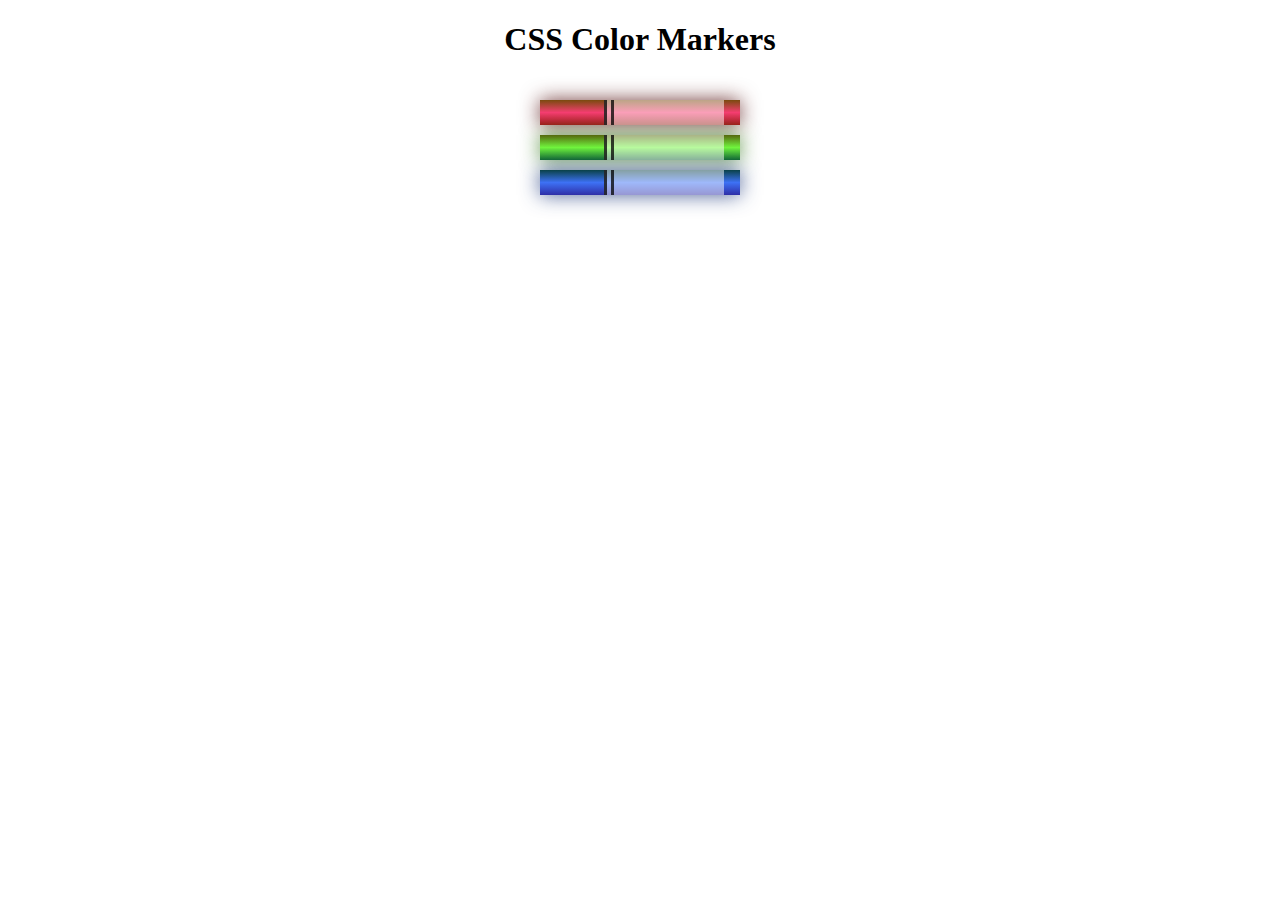
<file: 3 - Colors [Colored Markers]/index.html>
<!DOCTYPE html>
<html lang="en">
	<head>
		<meta charset="utf-8" />
		<meta name="viewport" content="width=device-width, initial-scale=1.0" />
		<title>Colored Markers</title>
		<link rel="stylesheet" href="styles.css" />
	</head>
	<body>
		<h1>CSS Color Markers</h1>
		<div class="container">
			<div class="marker red">
				<div class="cap"></div>
				<div class="sleeve"></div>
			</div>
			<div class="marker green">
				<div class="cap"></div>
				<div class="sleeve"></div>
			</div>
			<div class="marker blue">
				<div class="cap"></div>
				<div class="sleeve"></div>
			</div>
		</div>
	</body>
</html>
</file>
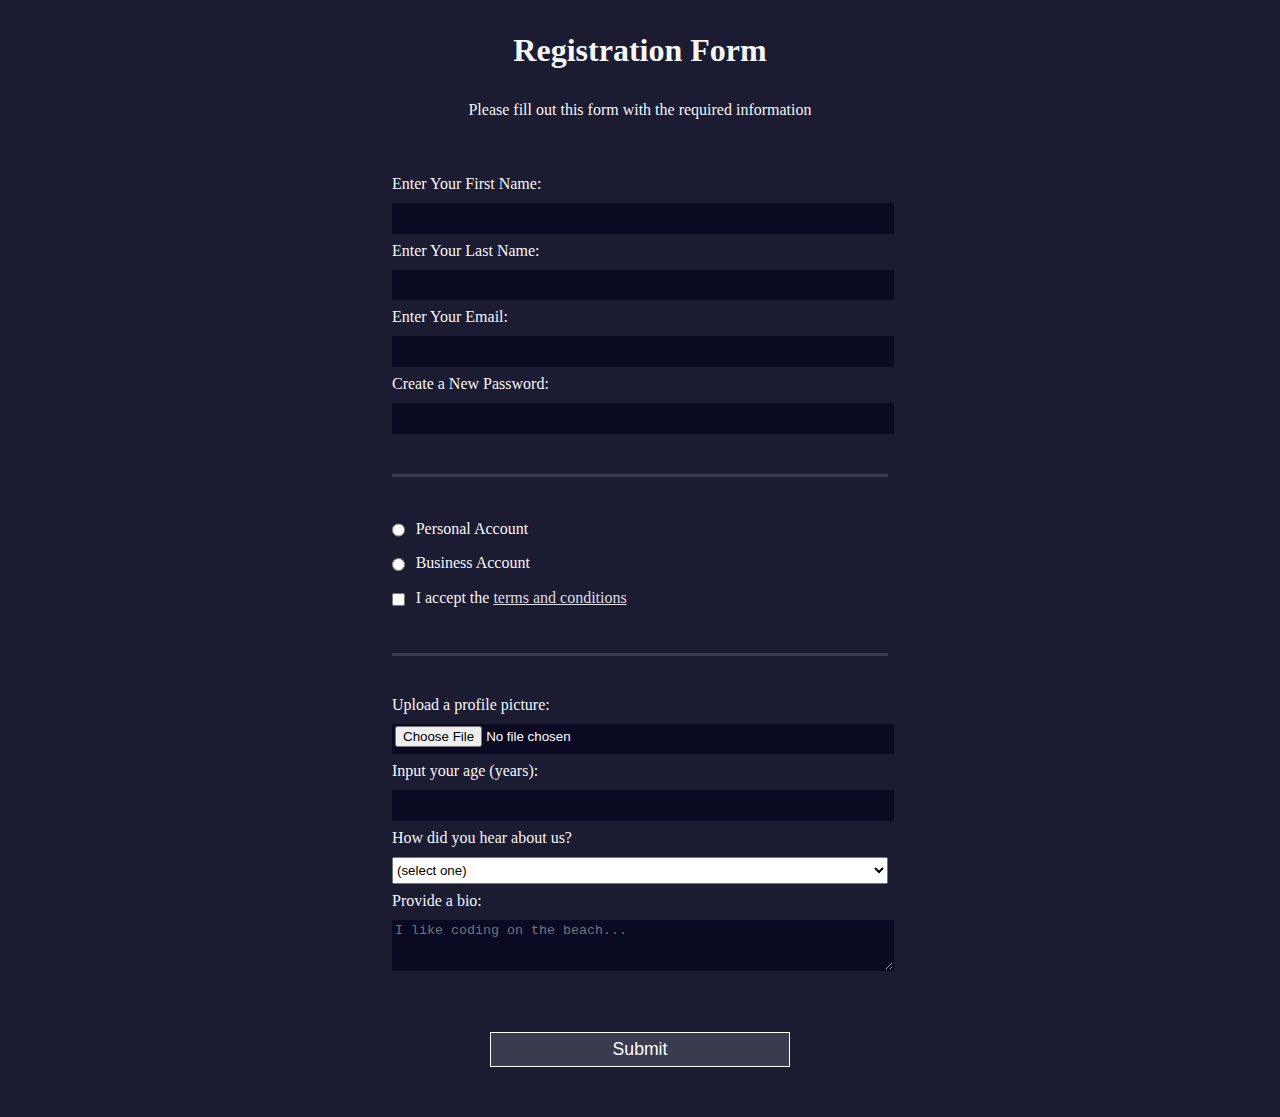
<file: 4 - Forms [Registration Form]/index.html>
<!DOCTYPE html>
<html lang="en">
	<head>
		<meta charset="UTF-8" />
		<title>Registration Form</title>
		<link rel="stylesheet" href="styles.css" />
	</head>
	<body>
		<h1>Registration Form</h1>
		<p>Please fill out this form with the required information</p>
		<form method="post" action="https://register-demo.freecodecamp.org">
			<fieldset>
				<label for="first-name"
					>Enter Your First Name:
					<input id="first-name" name="first-name" type="text" required
				/></label>
				<label for="last-name"
					>Enter Your Last Name:
					<input id="last-name" name="last-name" type="text" required
				/></label>
				<label for="email"
					>Enter Your Email:
					<input id="email" name="email" type="email" required
				/></label>
				<label for="new-password"
					>Create a New Password:
					<input
						id="new-password"
						name="new-password"
						type="password"
						pattern="[a-z0-5]{8,}"
						required
				/></label>
			</fieldset>
			<fieldset>
				<label for="personal-account"
					><input
						id="personal-account"
						type="radio"
						name="account-type"
						class="inline" />
					Personal Account</label
				>
				<label for="business-account"
					><input
						id="business-account"
						type="radio"
						name="account-type"
						class="inline" />
					Business Account</label
				>
				<label for="terms-and-conditions">
					<input
						id="terms-and-conditions"
						type="checkbox"
						required
						name="terms-and-conditions"
						class="inline" />
					I accept the
					<a href="https://www.freecodecamp.org/news/terms-of-service/"
						>terms and conditions</a
					>
				</label>
			</fieldset>
			<fieldset>
				<label for="profile-picture"
					>Upload a profile picture:
					<input id="profile-picture" type="file" name="file"
				/></label>
				<label for="age"
					>Input your age (years):
					<input id="age" type="number" name="age" min="13" max="120"
				/></label>
				<label for="referrer"
					>How did you hear about us?
					<select id="referrer" name="referrer">
						<option value="">(select one)</option>
						<option value="1">freeCodeCamp News</option>
						<option value="2">freeCodeCamp YouTube Channel</option>
						<option value="3">freeCodeCamp Forum</option>
						<option value="4">Other</option>
					</select>
				</label>
				<label for="bio"
					>Provide a bio:
					<textarea
						id="bio"
						name="bio"
						rows="3"
						cols="30"
						placeholder="I like coding on the beach..."></textarea>
				</label>
			</fieldset>
			<input type="submit" value="Submit" />
		</form>
	</body>
</html>
</file>
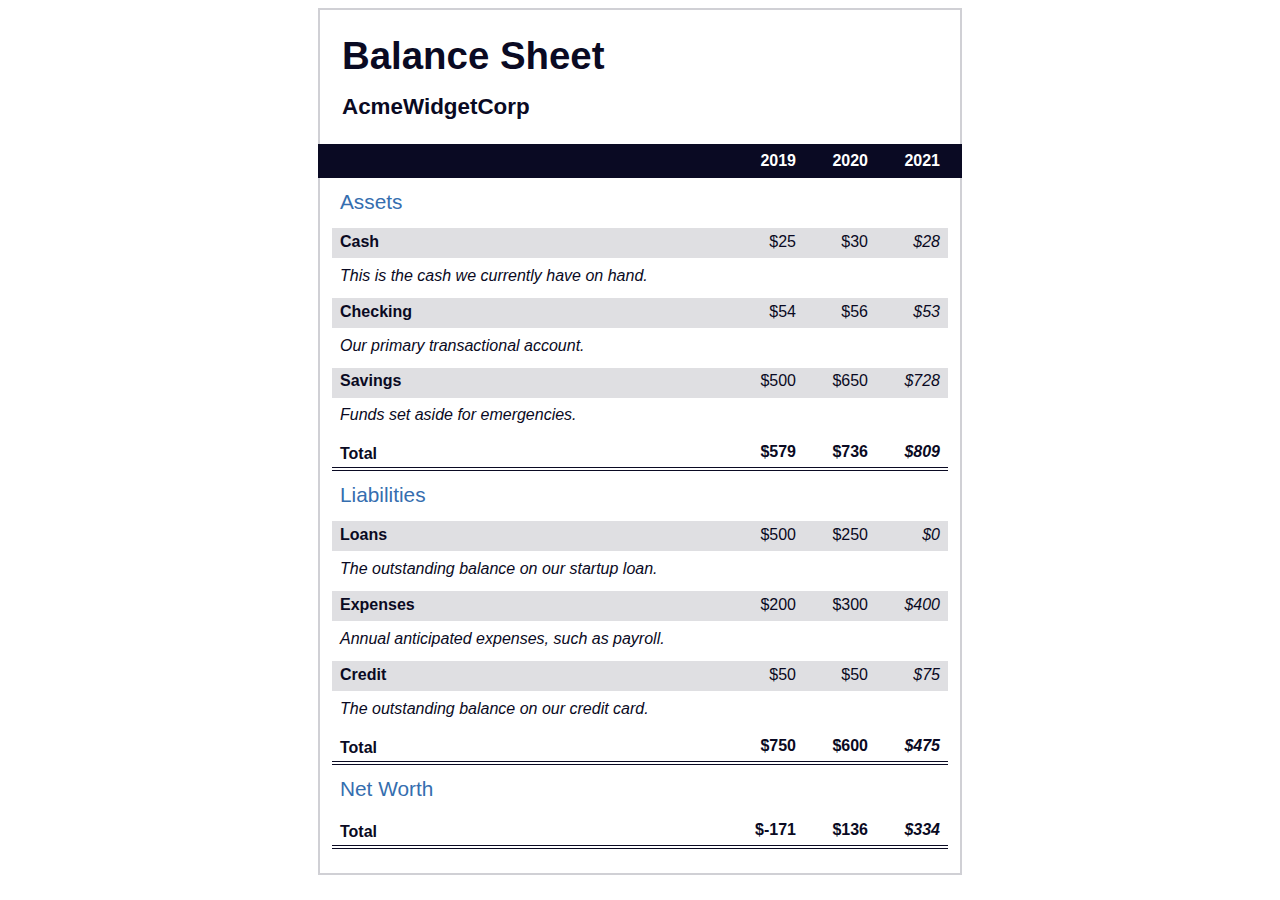
<file: 9 - Balance Sheet/index.html>
<!DOCTYPE html>
<html lang="en">
	<head>
		<meta charset="UTF-8" />
		<meta name="viewport" content="width=device-width, initial-scale=1.0" />
		<title>Balance Sheet</title>
		<link rel="stylesheet" href="./styles.css" />
	</head>
	<body>
		<main>
			<section>
				<h1>
					<span class="flex">
						<span>AcmeWidgetCorp</span>
						<span>Balance Sheet</span>
					</span>
				</h1>
				<div id="years" aria-hidden="true">
					<span class="year">2019</span>
					<span class="year">2020</span>
					<span class="year">2021</span>
				</div>
				<div class="table-wrap">
					<table>
						<caption>
							Assets
						</caption>
						<thead>
							<tr>
								<td></td>
								<th><span class="sr-only year">2019</span></th>
								<th><span class="sr-only year">2020</span></th>
								<th class="current"><span class="sr-only year">2021</span></th>
							</tr>
						</thead>
						<tbody>
							<tr class="data">
								<th>
									Cash
									<span class="description"
										>This is the cash we currently have on hand.</span
									>
								</th>
								<td>$25</td>
								<td>$30</td>
								<td class="current">$28</td>
							</tr>
							<tr class="data">
								<th>
									Checking
									<span class="description"
										>Our primary transactional account.</span
									>
								</th>
								<td>$54</td>
								<td>$56</td>
								<td class="current">$53</td>
							</tr>
							<tr class="data">
								<th>
									Savings
									<span class="description"
										>Funds set aside for emergencies.</span
									>
								</th>
								<td>$500</td>
								<td>$650</td>
								<td class="current">$728</td>
							</tr>
							<tr class="total">
								<th>Total <span class="sr-only">Assets</span></th>
								<td>$579</td>
								<td>$736</td>
								<td class="current">$809</td>
							</tr>
						</tbody>
					</table>
					<table>
						<caption>
							Liabilities
						</caption>
						<thead>
							<tr>
								<td></td>
								<th><span class="sr-only">2019</span></th>
								<th><span class="sr-only">2020</span></th>
								<th><span class="sr-only">2021</span></th>
							</tr>
						</thead>
						<tbody>
							<tr class="data">
								<th>
									Loans
									<span class="description"
										>The outstanding balance on our startup loan.</span
									>
								</th>
								<td>$500</td>
								<td>$250</td>
								<td class="current">$0</td>
							</tr>
							<tr class="data">
								<th>
									Expenses
									<span class="description"
										>Annual anticipated expenses, such as payroll.</span
									>
								</th>
								<td>$200</td>
								<td>$300</td>
								<td class="current">$400</td>
							</tr>
							<tr class="data">
								<th>
									Credit
									<span class="description"
										>The outstanding balance on our credit card.</span
									>
								</th>
								<td>$50</td>
								<td>$50</td>
								<td class="current">$75</td>
							</tr>
							<tr class="total">
								<th>Total <span class="sr-only">Liabilities</span></th>
								<td>$750</td>
								<td>$600</td>
								<td class="current">$475</td>
							</tr>
						</tbody>
					</table>
					<table>
						<caption>
							Net Worth
						</caption>
						<thead>
							<tr>
								<td></td>
								<th><span class="sr-only">2019</span></th>
								<th><span class="sr-only">2020</span></th>
								<th><span class="sr-only">2021</span></th>
							</tr>
						</thead>
						<tbody>
							<tr class="total">
								<th>Total <span class="sr-only">Net Worth</span></th>
								<td>$-171</td>
								<td>$136</td>
								<td class="current">$334</td>
							</tr>
						</tbody>
					</table>
				</div>
			</section>
		</main>
	</body>
</html>
</file>
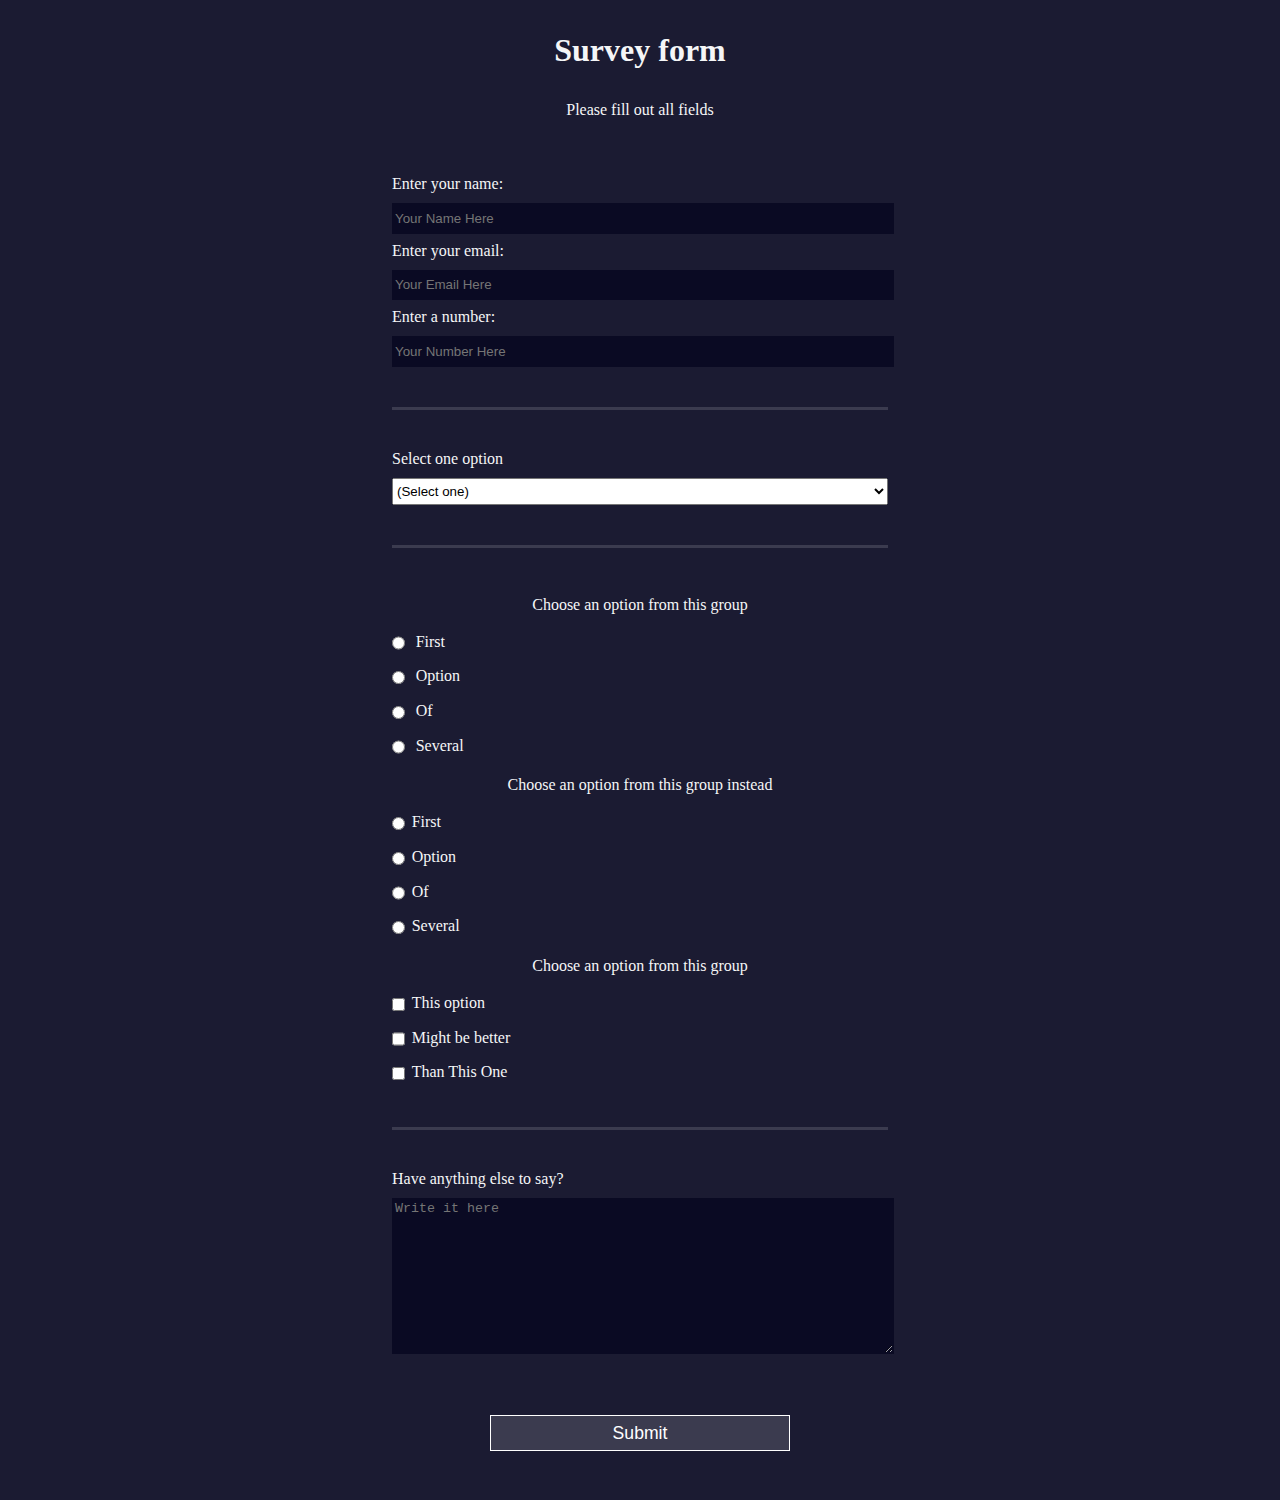
<file: Section 1/Certification Project - Survey Form/index.html>
<!DOCTYPE html>
<html lang="en">
	<head>
		<title>Survey Form</title>
		<link rel="stylesheet" type="text/css" href="styles.css" />
	</head>

	<body>
		<h1 id="title">Survey form</h1>
		<p id="description">Please fill out all fields</p>
		<form id="survey-form">
			<fieldset>
				<label id="name-label"
					>Enter your name:
					<input type="text" id="name" placeholder="Your Name Here" required
				/></label>
				<label id="email-label"
					>Enter your email:
					<input type="email" id="email" placeholder="Your Email Here" required
				/></label>
				<label id="number-label"
					>Enter a number:
					<input
						type="number"
						id="number"
						min="0"
						max="5000"
						placeholder="Your Number Here"
						required
				/></label>
			</fieldset>
			<fieldset>
				<label for=""
					>Select one option
					<select name="dropdown" id="dropdown">
						<option value="0">(Select one)</option>
						<option value="1">1</option>
						<option value="2">2</option>
						<option value="3">3</option>
						<option value="4">4</option>
						<option value="5">5</option>
					</select>
				</label>
			</fieldset>
			<fieldset>
				<p>Choose an option from this group</p>
				<label for=""
					><input type="radio" name="radio" id="" class="inline" value="1" />
					First</label
				>
				<label for=""
					><input type="radio" name="radio" id="" class="inline" value="2" />
					Option</label
				>
				<label for=""
					><input type="radio" name="radio" id="" class="inline" value="3" />
					Of</label
				>
				<label for=""
					><input type="radio" name="radio" id="" class="inline" value="4" />
					Several</label
				>

				<p>Choose an option from this group instead</p>
				<label for=""
					><input
						type="radio"
						name="radio2"
						id=""
						class="inline"
						value="5" />First</label
				>
				<label for=""
					><input
						type="radio"
						name="radio2"
						id=""
						class="inline"
						value="6" />Option</label
				>
				<label for=""
					><input
						type="radio"
						name="radio2"
						id=""
						class="inline"
						value="7" />Of</label
				>
				<label for=""
					><input
						type="radio"
						name="radio2"
						id=""
						class="inline"
						value="8" />Several</label
				>

				<p>Choose an option from this group</p>
				<label for=""
					><input
						type="checkbox"
						name="check1"
						id=""
						value="check1"
						class="inline" />This option</label
				>
				<label for=""
					><input
						type="checkbox"
						name="check2"
						id=""
						value="check2"
						class="inline" />Might be better</label
				>
				<label for=""
					><input
						type="checkbox"
						name="check3"
						id=""
						value="check3"
						class="inline" />Than This One</label
				>
			</fieldset>
			<fieldset>
				<label for=""
					>Have anything else to say?
					<textarea
						name=""
						id=""
						cols="30"
						rows="10"
						placeholder="Write it here"></textarea>
				</label>
			</fieldset>
			<input type="submit" id="submit" value="Submit" />
		</form>
	</body>
</html>
</file>
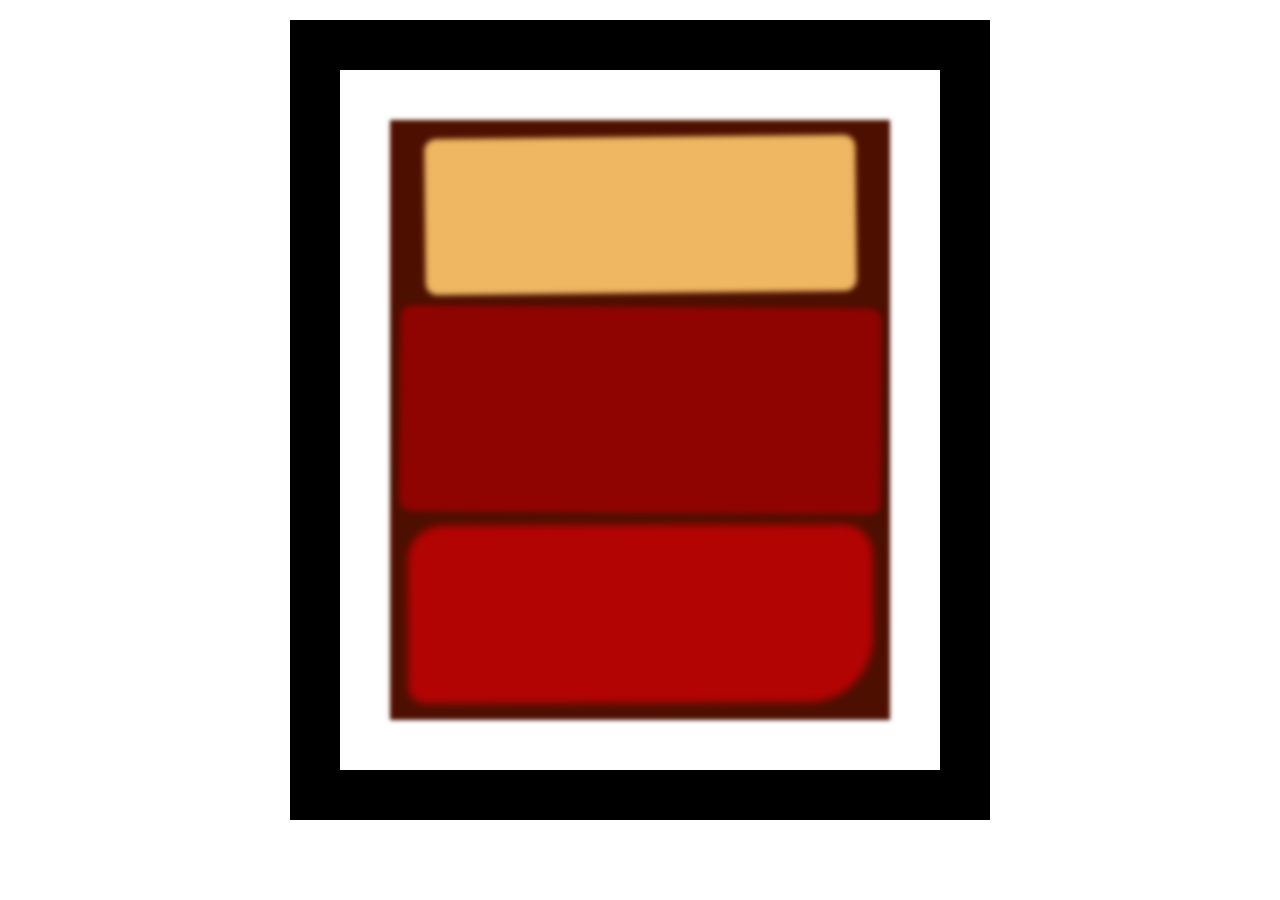
<file: Section 2/5 - Box Model [Rothko Painting]/index.html>
<!DOCTYPE html>
<html lang="en">
	<head>
		<meta charset="UTF-8" />
		<title>Rothko Painting</title>
		<link href="./styles.css" rel="stylesheet" />
	</head>
	<body>
		<div class="frame">
			<div class="canvas">
				<div class="one"></div>
				<div class="two"></div>
				<div class="three"></div>
			</div>
		</div>
	</body>
</html>
</file>
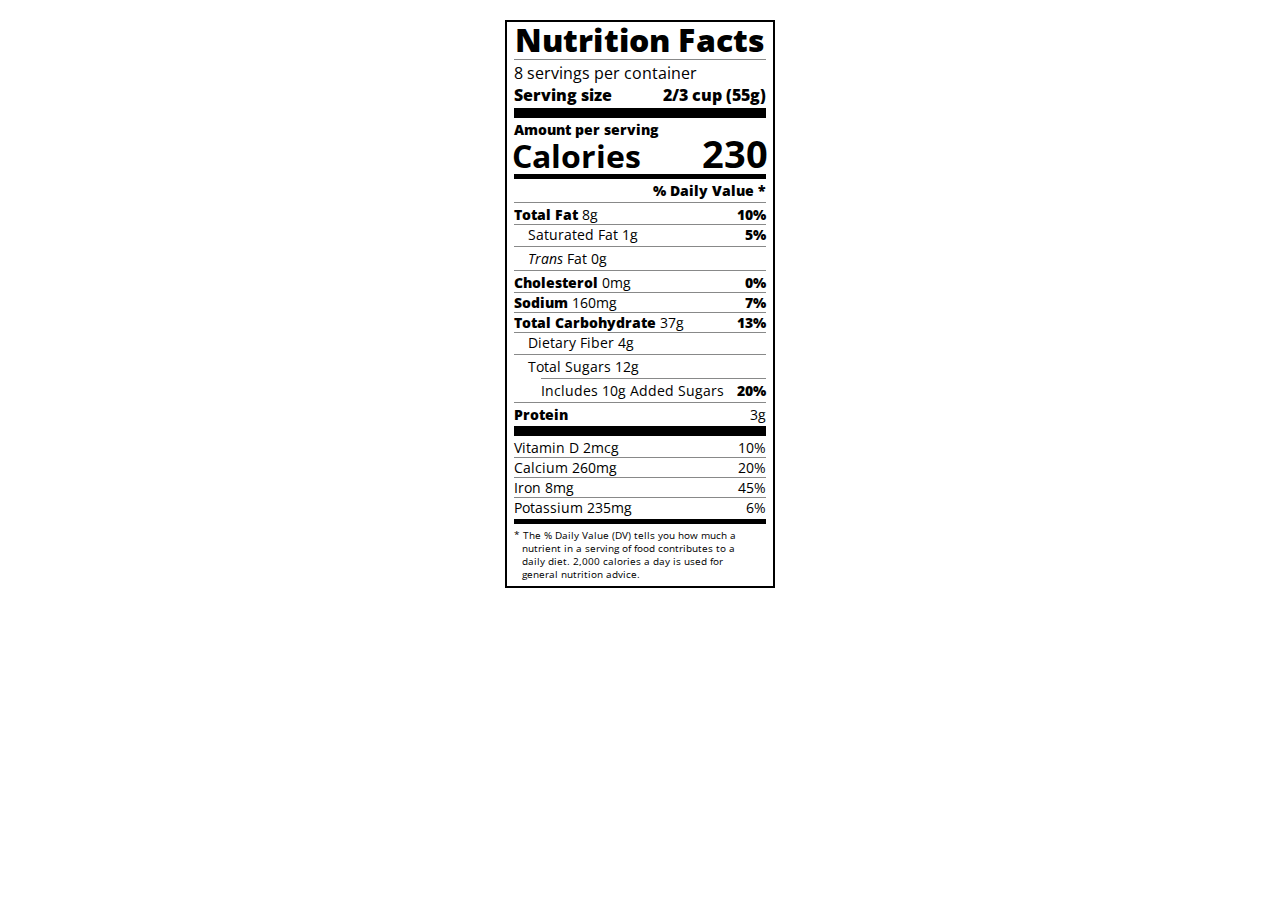
<file: Section 2/7 - Typography [Nutrition Label]/index.html>
<!DOCTYPE html>
<html lang="en">
	<head>
		<meta charset="UTF-8" />
		<title>Nutrition Label</title>
		<link
			href="https://fonts.googleapis.com/css?family=Open+Sans:400,700,800"
			rel="stylesheet" />
		<link href="./styles.css" rel="stylesheet" />
	</head>

	<body>
		<div class="label">
			<header>
				<h1 class="bold">Nutrition Facts</h1>
				<div class="divider"></div>
				<p>8 servings per container</p>
				<p class="bold">Serving size <span>2/3 cup (55g)</span></p>
			</header>
			<div class="divider large"></div>
			<div class="calories-info">
				<div class="left-container">
					<h2 class="bold small-text">Amount per serving</h2>
					<p>Calories</p>
				</div>
				<span class="right">230</span>
			</div>
			<div class="divider medium"></div>
			<div class="daily-value small-text">
				<p class="bold right no-divider">% Daily Value *</p>
				<div class="divider"></div>
				<p>
					<span><span class="bold">Total Fat</span> 8g</span>
					<span class="bold right">10%</span>
				</p>
				<p class="indent no-divider">
					Saturated Fat 1g <span class="bold right">5%</span>
				</p>
				<div class="divider"></div>
				<p class="indent no-divider">
					<span><i>Trans</i> Fat 0g</span>
				</p>
				<div class="divider"></div>
				<p>
					<span><span class="bold">Cholesterol</span> 0mg</span>
					<span class="right bold">0%</span>
				</p>
				<p>
					<span><span class="bold">Sodium</span> 160mg</span>
					<span class="right bold">7%</span>
				</p>
				<p>
					<span><span class="bold">Total Carbohydrate</span> 37g</span>
					<span class="right bold">13%</span>
				</p>
				<p class="indent no-divider">Dietary Fiber 4g</p>
				<div class="divider"></div>
				<p class="indent no-divider">Total Sugars 12g</p>
				<div class="divider double-indent"></div>
				<p class="double-indent no-divider">
					Includes 10g Added Sugars <span class="right bold">20%</span>
				</p>
				<div class="divider"></div>
				<p class="no-divider"><span class="bold">Protein</span> 3g</p>
				<div class="divider large"></div>
				<p>Vitamin D 2mcg <span>10%</span></p>
				<p>Calcium 260mg <span>20%</span></p>
				<p>Iron 8mg <span>45%</span></p>
				<p class="no-divider">Potassium 235mg <span>6%</span></p>
			</div>
			<div class="divider medium"></div>
			<p class="note">
				* The % Daily Value (DV) tells you how much a nutrient in a serving of
				food contributes to a daily diet. 2,000 calories a day is used for
				general nutrition advice.
			</p>
		</div>
	</body>
</html>
</file>
<file: 3 - Colors [Colored Markers]/styles.css>
h1 {
	text-align: center;
}

.container {
	background-color: rgb(255, 255, 255);
	padding: 10px 0;
}

.marker {
	width: 200px;
	height: 25px;
	margin: 10px auto;
}

.cap {
	width: 60px;
	height: 25px;
}

.sleeve {
	width: 110px;
	height: 25px;
	background-color: rgba(255, 255, 255, 0.5);
	border-left: 10px double rgba(0, 0, 0, 0.75);
}

.cap,
.sleeve {
	display: inline-block;
}

.red {
	background: linear-gradient(
		rgb(122, 74, 14),
		rgb(245, 62, 113),
		rgb(162, 27, 27)
	);
	box-shadow: 0 0 20px 0 rgba(83, 14, 14, 0.8);
}

.green {
	background: linear-gradient(#55680d, #71f53e, #116c31);
	box-shadow: 0 0 20px 0 #3b7e20cc;
}

.blue {
	background: linear-gradient(
		hsl(186, 76%, 16%),
		hsl(223, 90%, 60%),
		hsl(240, 56%, 42%)
	);
	box-shadow: 0 0 20px 0 hsla(223, 59%, 31%, 0.8);
}
</file>
<file: 4 - Forms [Registration Form]/styles.css>
body {
	width: 100%;
	height: 100vh;
	margin: 0;
	background-color: #1b1b32;
	color: #f5f6f7;
	font-family: Tahoma;
	font-size: 16px;
}

h1,
p {
	margin: 1em auto;
	text-align: center;
}

form {
	width: 60vw;
	max-width: 500px;
	min-width: 300px;
	margin: 0 auto;
	padding-bottom: 2em;
}

fieldset {
	border: none;
	padding: 2rem 0;
	border-bottom: 3px solid #3b3b4f;
}

fieldset:last-of-type {
	border-bottom: none;
}

label {
	display: block;
	margin: 0.5rem 0;
}

input,
textarea,
select {
	margin: 10px 0 0 0;
	width: 100%;
	min-height: 2em;
}

input,
textarea {
	background-color: #0a0a23;
	border: 1px solid #0a0a23;
	color: #ffffff;
}

.inline {
	width: unset;
	margin: 0 0.5em 0 0;
	vertical-align: middle;
}

input[type='submit'] {
	display: block;
	width: 60%;
	margin: 1em auto;
	height: 2em;
	font-size: 1.1rem;
	background-color: #3b3b4f;
	border-color: white;
	min-width: 300px;
}

input[type='file'] {
	padding: 1px 2px;
}

a {
	color: #dfdfe2;
}
</file>
<file: 9 - Balance Sheet/styles.css>
span[class~='sr-only'] {
	border: 0 !important;
	clip: rect(1px, 1px, 1px, 1px) !important;
	clip-path: inset(50%) !important;
	-webkit-clip-path: inset(50%) !important;
	height: 1px !important;
	width: 1px !important;
	position: absolute !important;
	overflow: hidden !important;
	white-space: nowrap !important;
	padding: 0 !important;
	margin: -1px !important;
}

html {
	box-sizing: border-box;
}

body {
	font-family: sans-serif;
	color: #0a0a23;
}

h1 {
	max-width: 37.25rem;
	margin: 0 auto;
	padding: 1.5rem 1.25rem;
}

h1 .flex {
	display: flex;
	flex-direction: column-reverse;
	gap: 1rem;
}

h1 .flex span:first-of-type {
	font-size: 0.7em;
}

h1 .flex span:last-of-type {
	font-size: 1.2em;
}

section {
	max-width: 40rem;
	margin: 0 auto;
	border: 2px solid #d0d0d5;
}

#years {
	display: flex;
	justify-content: flex-end;
	position: sticky;
	top: 0;
	background: #0a0a23;
	color: #fff;
	z-index: 999;
	padding: 0.5rem calc(1.25rem + 2px) 0.5rem 0;
	margin: 0 -2px;
}

#years span[class] {
	font-weight: bold;
	width: 4.5rem;
	text-align: right;
}

.table-wrap {
	padding: 0 0.75rem 1.5rem 0.75rem;
}

table {
	border-collapse: collapse;
	border: 0;
	width: 100%;
	position: relative;
	margin-top: 3rem;
}

table caption {
	color: #356eaf;
	font-weight: normal;
	font-size: 1.3em;
	position: absolute;
	top: -2.25rem;
	left: 0.5rem;
}

tbody td {
	width: 100vw;
	max-width: 4rem;
	min-width: 4rem;
}

tbody th {
	width: calc(100% - 12rem);
}

tr[class='total'] {
	border-bottom: 4px double #0a0a23;
	font-weight: bold;
}

tr[class='total'] th {
	text-align: left;
	padding: 0.5rem 0 0.25rem 0.5rem;
}

tr.total td {
	text-align: right;
	padding: 0 0.25rem;
}

tr.total td:nth-of-type(3) {
	padding-right: 0.5rem;
}

tr.total:hover {
	background-color: #99c9ff;
}

td.current {
	font-style: italic;
}

tr.data {
	background-image: linear-gradient(
		to bottom,
		#dfdfe2 1.845rem,
		white 1.845rem
	);
}

tr.data th {
	text-align: left;
	padding-top: 0.3rem;
	padding-left: 0.5rem;
}

tr.data th .description {
	display: block;
	font-style: italic;
	font-weight: normal;
	padding: 1rem 0 0.75rem;
	margin-right: -13.5rem;
}

tr.data td {
	vertical-align: top;
	text-align: right;
	padding: 0.3rem 0.25rem 0;
}

tr.data td:last-of-type {
	padding-right: 0.5rem;
}
</file>
<file: Section 1/Certification Project - Survey Form/styles.css>
body {
	width: 100%;
	height: 100vh;
	margin: 0;
	background-color: #1b1b32;
	color: #f5f6f7;
	font-family: Tahoma;
	font-size: 16px;
}

h1,
p {
	margin: 1em auto;
	text-align: center;
}

form {
	width: 60vw;
	max-width: 500px;
	min-width: 300px;
	margin: 0 auto;
	padding-bottom: 2em;
}

fieldset {
	border: none;
	padding: 2rem 0;
}

fieldset:not(:last-of-type) {
	border-bottom: 3px solid #3b3b4f;
}

label {
	display: block;
	margin: 0.5rem 0;
}

input,
textarea,
select {
	margin: 10px 0 0 0;
	width: 100%;
	min-height: 2em;
}

input,
textarea {
	background-color: #0a0a23;
	border: 1px solid #0a0a23;
	color: #ffffff;
}

.inline {
	width: unset;
	margin: 0 0.5em 0 0;
	vertical-align: middle;
}

input[type='submit'] {
	display: block;
	width: 60%;
	margin: 1em auto;
	height: 2em;
	font-size: 1.1rem;
	background-color: #3b3b4f;
	border-color: white;
	min-width: 300px;
}
</file>
<file: Section 2/5 - Box Model [Rothko Painting]/styles.css>
.canvas {
	width: 500px;
	height: 600px;
	background-color: #4d0f00;
	overflow: hidden;
	filter: blur(2px);
}

.frame {
	border: 50px solid black;
	width: 500px;
	padding: 50px;
	margin: 20px auto;
}

.one {
	width: 425px;
	height: 150px;
	background-color: #efb762;
	margin: 20px auto;
	box-shadow: 0 0 3px 3px #efb762;
	border-radius: 9px;
	transform: rotate(-0.6deg);
}

.two {
	width: 475px;
	height: 200px;
	background-color: #8f0401;
	margin: 0 auto 20px;
	box-shadow: 0 0 3px 3px #8f0401;
	border-radius: 8px 10px;
	transform: rotate(0.4deg);
}

.one,
.two {
	filter: blur(1px);
}

.three {
	width: 91%;
	height: 28%;
	background-color: #b20403;
	margin: auto;
	filter: blur(2px);
	box-shadow: 0 0 5px 5px #b20403;
	border-radius: 30px 25px 60px 12px;
	transform: rotate(-0.2deg);
}
</file>
<file: Section 2/7 - Typography [Nutrition Label]/styles.css>
* {
	box-sizing: border-box;
}

html {
	font-size: 16px;
}

body {
	font-family: 'Open Sans', sans-serif;
}

.label {
	border: 2px solid black;
	width: 270px;
	margin: 20px auto;
	padding: 0 7px;
}

header h1 {
	text-align: center;
	margin: -4px 0;
	letter-spacing: 0.15px;
}

p {
	margin: 0;
	display: flex;
	justify-content: space-between;
}

.divider {
	border-bottom: 1px solid #888989;
	margin: 2px 0;
}

.bold {
	font-weight: 800;
}

.large {
	height: 10px;
}

.large,
.medium {
	background-color: black;
	border: 0;
}

.medium {
	height: 5px;
}

.small-text {
	font-size: 0.85rem;
}

.calories-info {
	display: flex;
	justify-content: space-between;
	align-items: flex-end;
}

.calories-info h2 {
	margin: 0;
}

.left-container p {
	margin: -5px -2px;
	font-size: 2em;
	font-weight: 700;
}

.calories-info span {
	margin: -7px -2px;
	font-size: 2.4em;
	font-weight: 700;
}

.right {
	justify-content: flex-end;
}

.indent {
	margin-left: 1em;
}

.double-indent {
	margin-left: 2em;
}

.daily-value p:not(.no-divider) {
	border-bottom: 1px solid #888989;
}

.note {
	font-size: 0.6rem;
	margin: 5px 0;
	padding: 0 8px 0 8px;
	text-indent: -8px;
}
</file>
